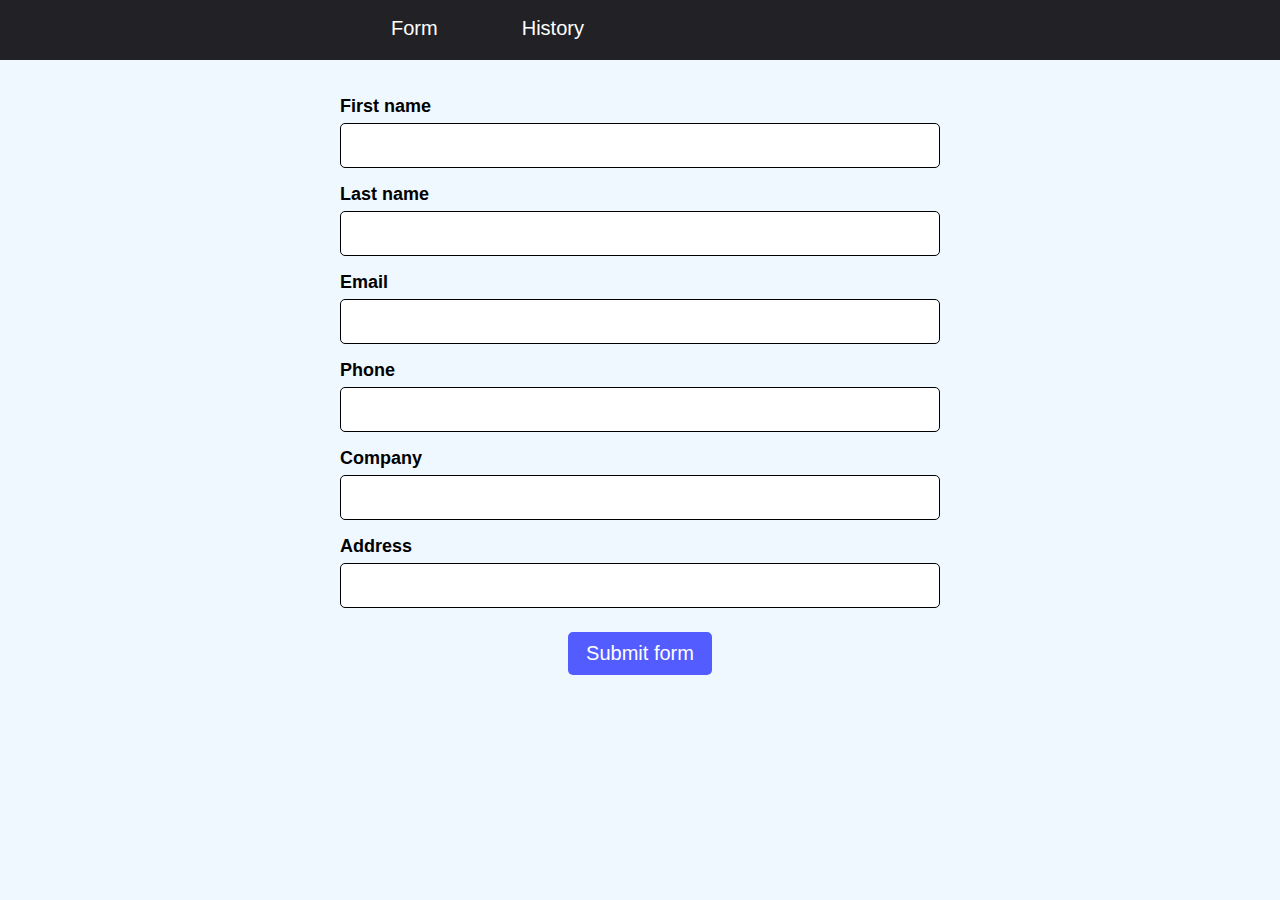
<file: index.html>
<!doctype html>
<html lang="en">
<head>
    <meta charset="UTF-8">
    <title>Magic Form</title>
    <link rel="stylesheet" type="text/css" href="style.css" />
    <link rel="stylesheet" type="text/css" href="form.css" />
</head>
<body>
    <nav>
        <a id="form-link" href="index.html">Form</a>
        <a id="history-link" href="history.html">History</a>
    </nav>
    <form id="form">
        <label for="first-name">First name</label>
        <input type="text" id="first-name" name="first-name" required/>

        <label for="last-name">Last name</label>
        <input type="text" id="last-name" name="last-name" required/>

        <label for="email">Email</label>
        <input type="email" id="email" name="email" required/>

        <label for="phone">Phone</label>
        <input type="tel" id="phone" name="phone" required/>

        <label for="company">Company</label>
        <input type="text" id="company" name="company" required/>

        <label for="address">Address</label>
        <input type="text" id="address" name="address" required/>

        <button type="submit" id="submit-button">Submit form</button>
    </form>

    <script src="script.js"></script>
</body>
</html>
</file>
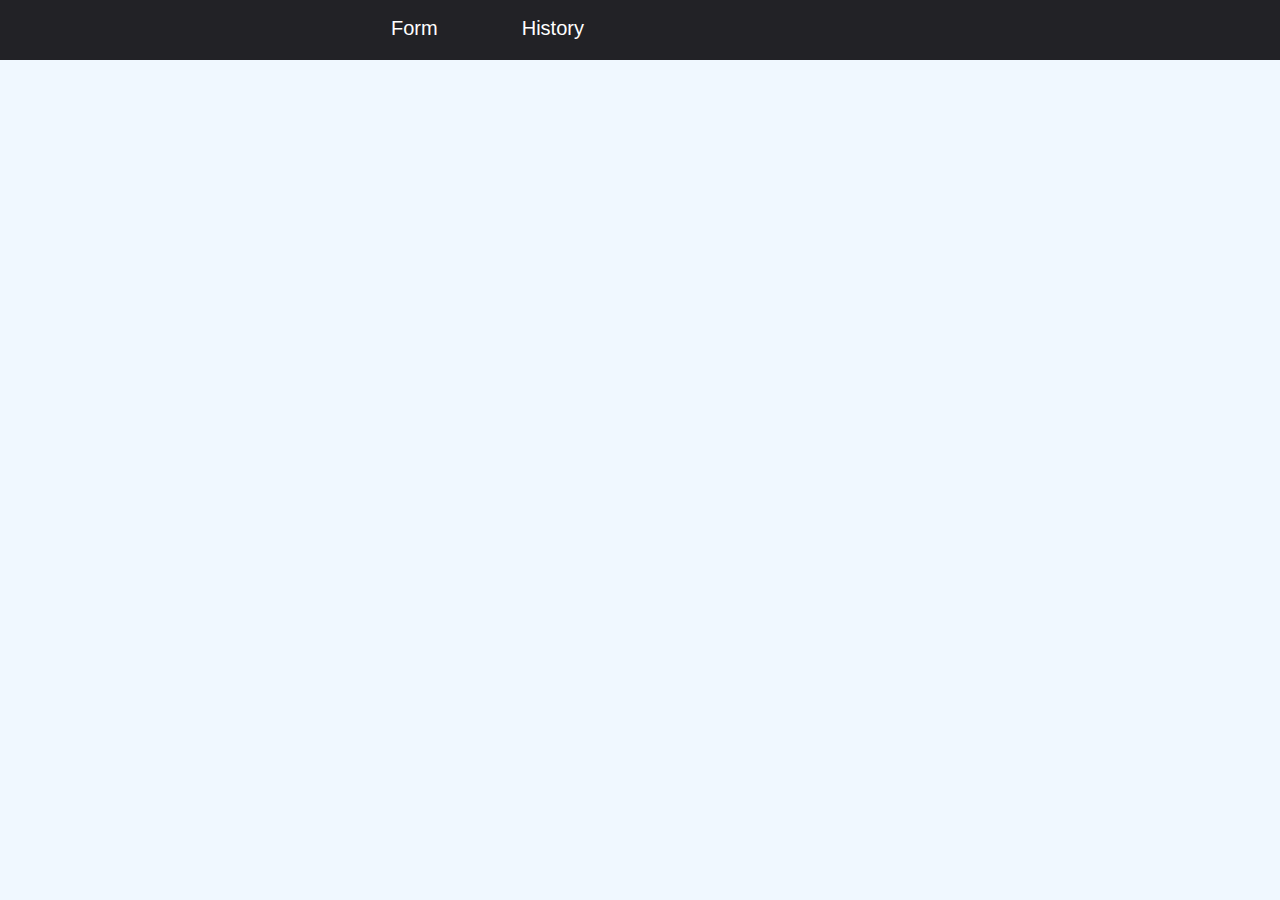
<file: history.html>
<!DOCTYPE html>
<html lang="en">
<head>
    <meta charset="UTF-8">
    <title>History</title>
    <link rel="stylesheet" href="style.css" />
    <link rel="stylesheet" href="history.css" />
    <script src="history.js" defer></script>
</head>
<body>
    <nav>
        <a id="form-link" href="index.html">Form</a>
        <a id="history-link" href="history.html">History</a>
    </nav>
</body>
</html>
</file>
<file: style.css>
* {
    margin: 0;
    padding: 0;
    font-size: 20px;
    font-family: sans-serif;
}

body {
    background-color: aliceblue;
}

nav {
    height: 48px;
    width: 100vw;
    display: flex;
    align-items: center;
    gap: 84px;
    margin-bottom: 36px;
    padding-top: 4px;
    padding-bottom: 8px;
    background-color: #222226;
}

#form-link,
#history-link {
    color: white;
    text-decoration: none;
}

#form-link {
    margin-left: 30.55%;
}

#history-link {

}
</file>
<file: form.css>
form {
    margin: 0 auto;
    height: auto;
    width: 600px;
    display: flex;
    flex-direction: column;
}

form label {
    margin-bottom: 6px;
    font-size: 18px;
    font-weight: bold;
}

form input {
    margin-bottom: 16px;
    padding: 10px 18px;
    border: 1px solid black;
    border-radius: 5px;
    color: #424242;
}

#submit-button {
    margin: 8px auto;
    padding: 10px 18px;
    background-color: #535cff;
    color: white;
    border: none;
    border-radius: 5px;
    cursor: pointer;
}
</file>
<file: history.css>
.submit-history-card {
    width: 600px;
    background-color: white;
    padding: 28px 36px;
    margin: 0 auto 36px auto;
    box-shadow: 5px 5px 20px rgba(0, 0, 0, 0.06);
    border-radius: 10px;
}

.field-name {
    font-size: 18px;
    font-weight: bold;
}

.field-value {
    margin-bottom: 18px;
    color: #424242;
}

.delete-button {
    display: block;
    margin: 12px auto 0 auto;
    padding: 7px 14px;
    background-color: #c53939;
    color: white;
    border: none;
    border-radius: 5px;
    cursor: pointer;
}
</file>
